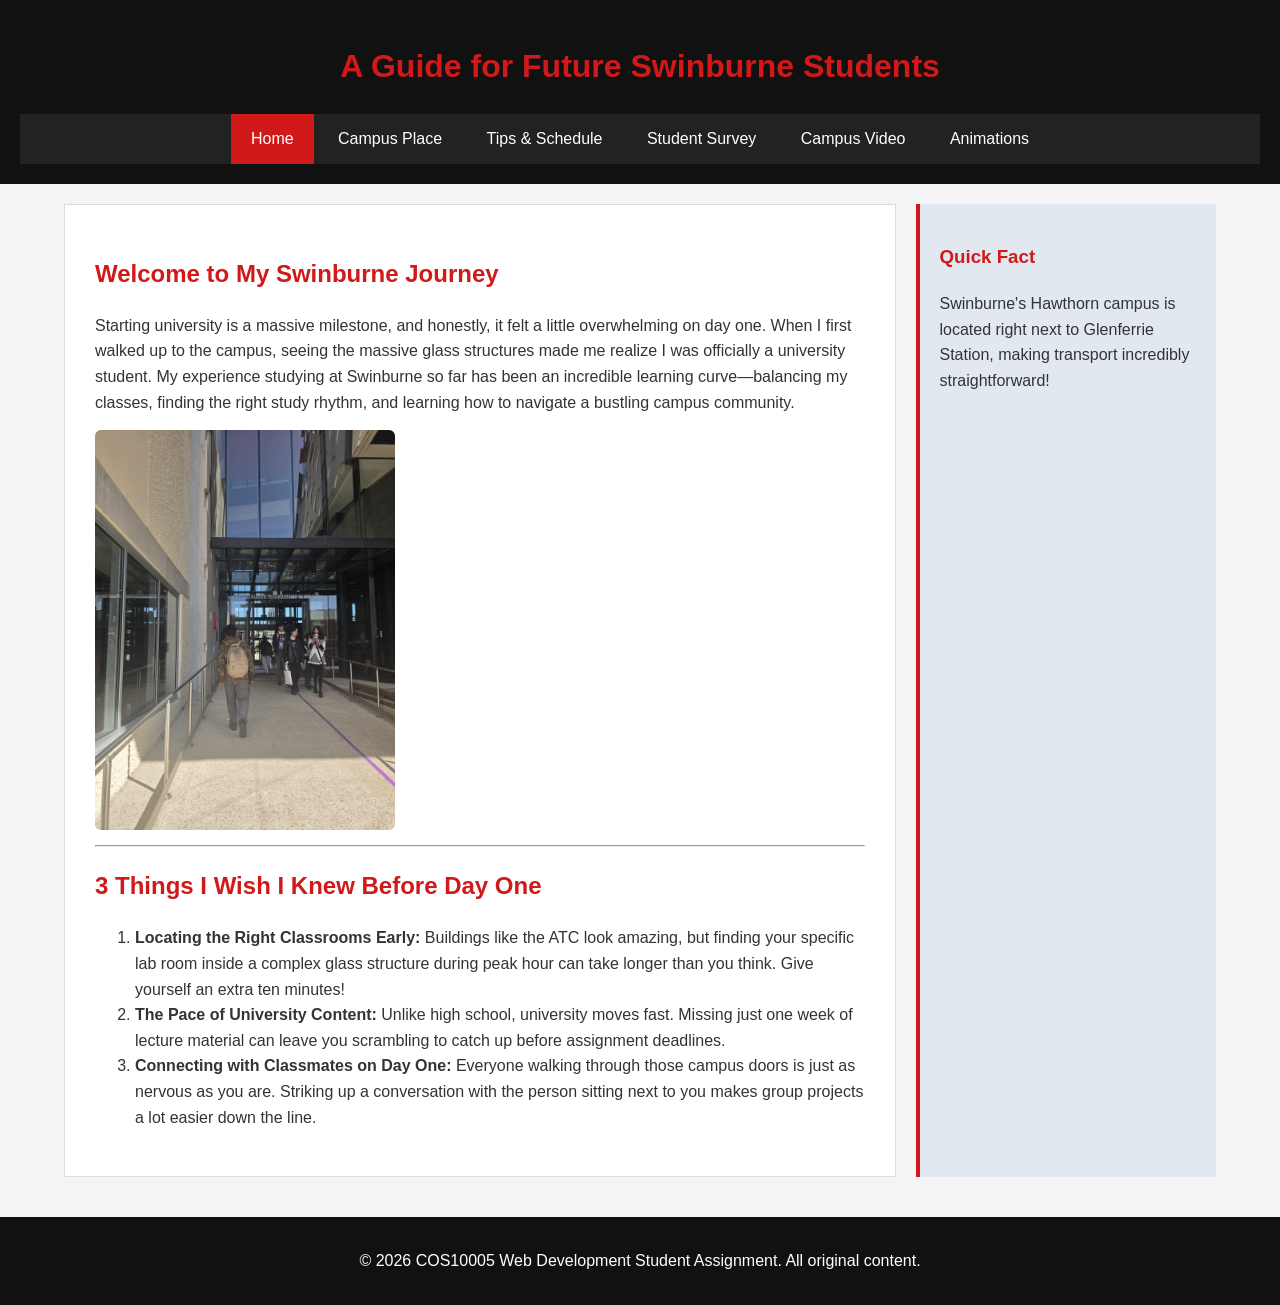
<file: wd_assign1/index.html>
<!DOCTYPE html>
<html lang="en">
<head>
    <meta charset="UTF-8">
    <meta name="viewport" content="width=device-width, initial-scale=1.0">
    <title>Swinburne Guide - Home</title>
    <link rel="stylesheet" href="style/desktop.css" media="screen and (min-width: 769px)">
    <link rel="stylesheet" href="style/mobile.css" media="screen and (max-width: 768px)">
</head>
<body>
    <header>
        <h1>A Guide for Future Swinburne Students</h1>
        <nav>
            <ul>
                <li><a href="index.html" class="active">Home</a></li>
                <li><a href="campus.html">Campus Place</a></li>
                <li><a href="tips.html">Tips &amp; Schedule</a></li>
                <li><a href="survey.html">Student Survey</a></li>
                <li><a href="video.html">Campus Video</a></li>
                <li><a href="animations.html">Animations</a></li>
            </ul>
        </nav>
    </header>

    <main>
        <article>
            <section>
                <h2>Welcome to My Swinburne Journey</h2>
                <p>Starting university is a massive milestone, and honestly, it felt a little overwhelming on day one. When I first walked up to the campus, seeing the massive glass structures made me realize I was officially a university student. My experience studying at Swinburne so far has been an incredible learning curve—balancing my classes, finding the right study rhythm, and learning how to navigate a bustling campus community.</p>
                <img src="images/atc_entrance.jpeg" alt="Student walking up the concrete ramp toward the glass entrance of the Swinburne Advanced Technologies Centre" class="responsive-img">
            </section>

            <hr />

            <section id="lessons-learned">
                <h2>3 Things I Wish I Knew Before Day One</h2>
                <ol>
                    <li><strong>Locating the Right Classrooms Early:</strong> Buildings like the ATC look amazing, but finding your specific lab room inside a complex glass structure during peak hour can take longer than you think. Give yourself an extra ten minutes!</li>
                    <li><strong>The Pace of University Content:</strong> Unlike high school, university moves fast. Missing just one week of lecture material can leave you scrambling to catch up before assignment deadlines.</li>
                    <li><strong>Connecting with Classmates on Day One:</strong> Everyone walking through those campus doors is just as nervous as you are. Striking up a conversation with the person sitting next to you makes group projects a lot easier down the line.</li>
                </ol>
            </section>
        </article>

        <aside>
            <h3>Quick Fact</h3>
            <p>Swinburne's Hawthorn campus is located right next to Glenferrie Station, making transport incredibly straightforward!</p>
        </aside>
    </main>

    <footer>
        <p>&copy; 2026 COS10005 Web Development Student Assignment. All original content.</p>
    </footer>
</body>
</html>
</file>
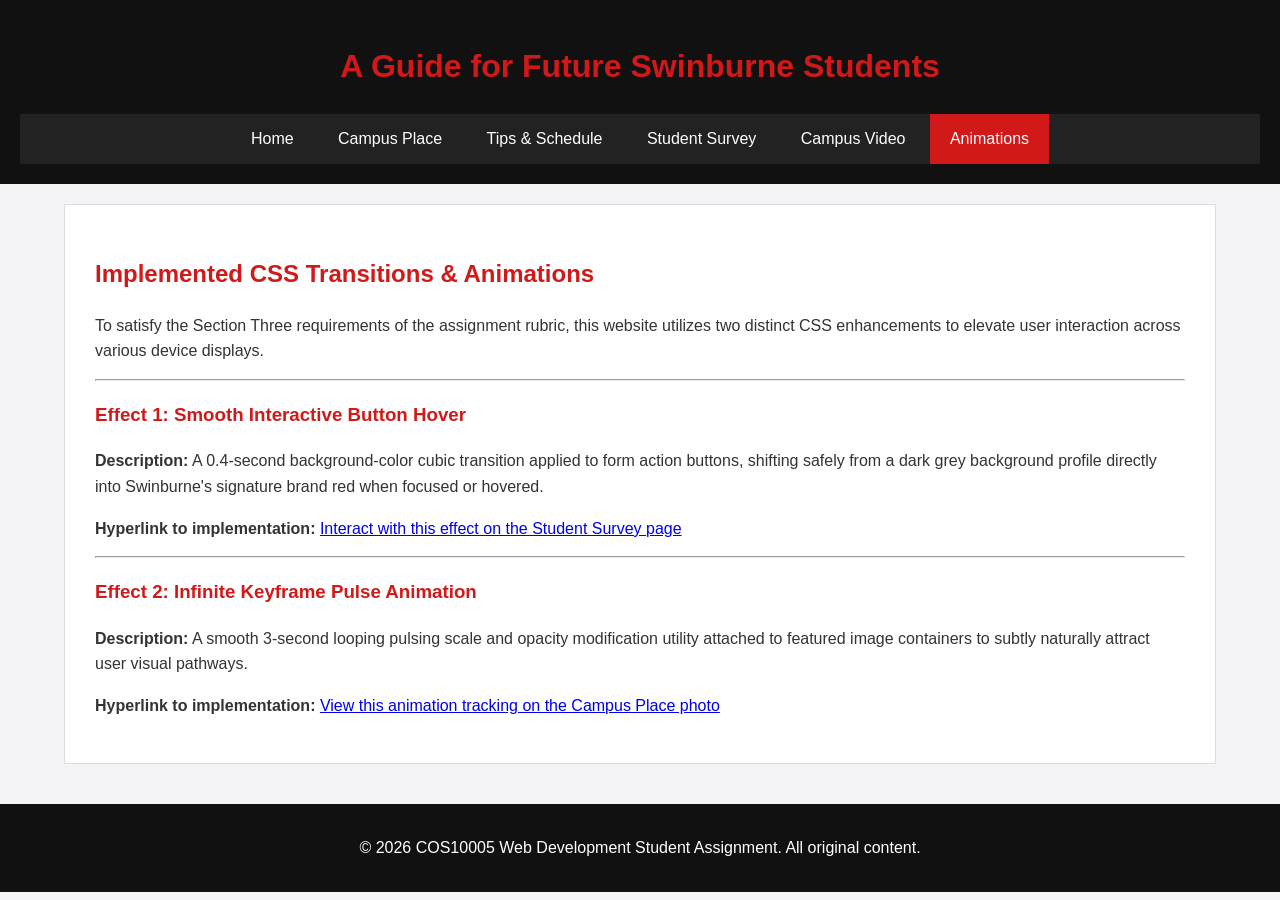
<file: wd_assign1/animations.html>
<!DOCTYPE html>
<html lang="en">
<head>
    <meta charset="UTF-8">
    <meta name="viewport" content="width=device-width, initial-scale=1.0">
    <title>Swinburne Guide - Animations Overview</title>
    <link rel="stylesheet" href="style/desktop.css" media="screen and (min-width: 769px)">
    <link rel="stylesheet" href="style/mobile.css" media="screen and (max-width: 768px)">
</head>
<body>
    <header>
        <h1>A Guide for Future Swinburne Students</h1>
        <nav>
            <ul>
                <li><a href="index.html">Home</a></li>
                <li><a href="campus.html">Campus Place</a></li>
                <li><a href="tips.html">Tips &amp; Schedule</a></li>
                <li><a href="survey.html">Student Survey</a></li>
                <li><a href="video.html">Campus Video</a></li>
                <li><a href="animations.html" class="active">Animations</a></li>
            </ul>
        </nav>
    </header>

    <main>
        <article>
            <section>
                <h2>Implemented CSS Transitions &amp; Animations</h2>
                <p>To satisfy the Section Three requirements of the assignment rubric, this website utilizes two distinct CSS enhancements to elevate user interaction across various device displays.</p>
                
                <hr />
                
                <h3>Effect 1: Smooth Interactive Button Hover</h3>
                <p><strong>Description:</strong> A 0.4-second background-color cubic transition applied to form action buttons, shifting safely from a dark grey background profile directly into Swinburne's signature brand red when focused or hovered.</p>
                <p><strong>Hyperlink to implementation:</strong> <a href="survey.html">Interact with this effect on the Student Survey page</a></p>
                
                <hr />
                
                <h3>Effect 2: Infinite Keyframe Pulse Animation</h3>
                <p><strong>Description:</strong> A smooth 3-second looping pulsing scale and opacity modification utility attached to featured image containers to subtly naturally attract user visual pathways.</p>
                <p><strong>Hyperlink to implementation:</strong> <a href="campus.html">View this animation tracking on the Campus Place photo</a></p>
            </section>
        </article>
    </main>

    <footer>
        <p>&copy; 2026 COS10005 Web Development Student Assignment. All original content.</p>
    </footer>
</body>
</html>
</file>
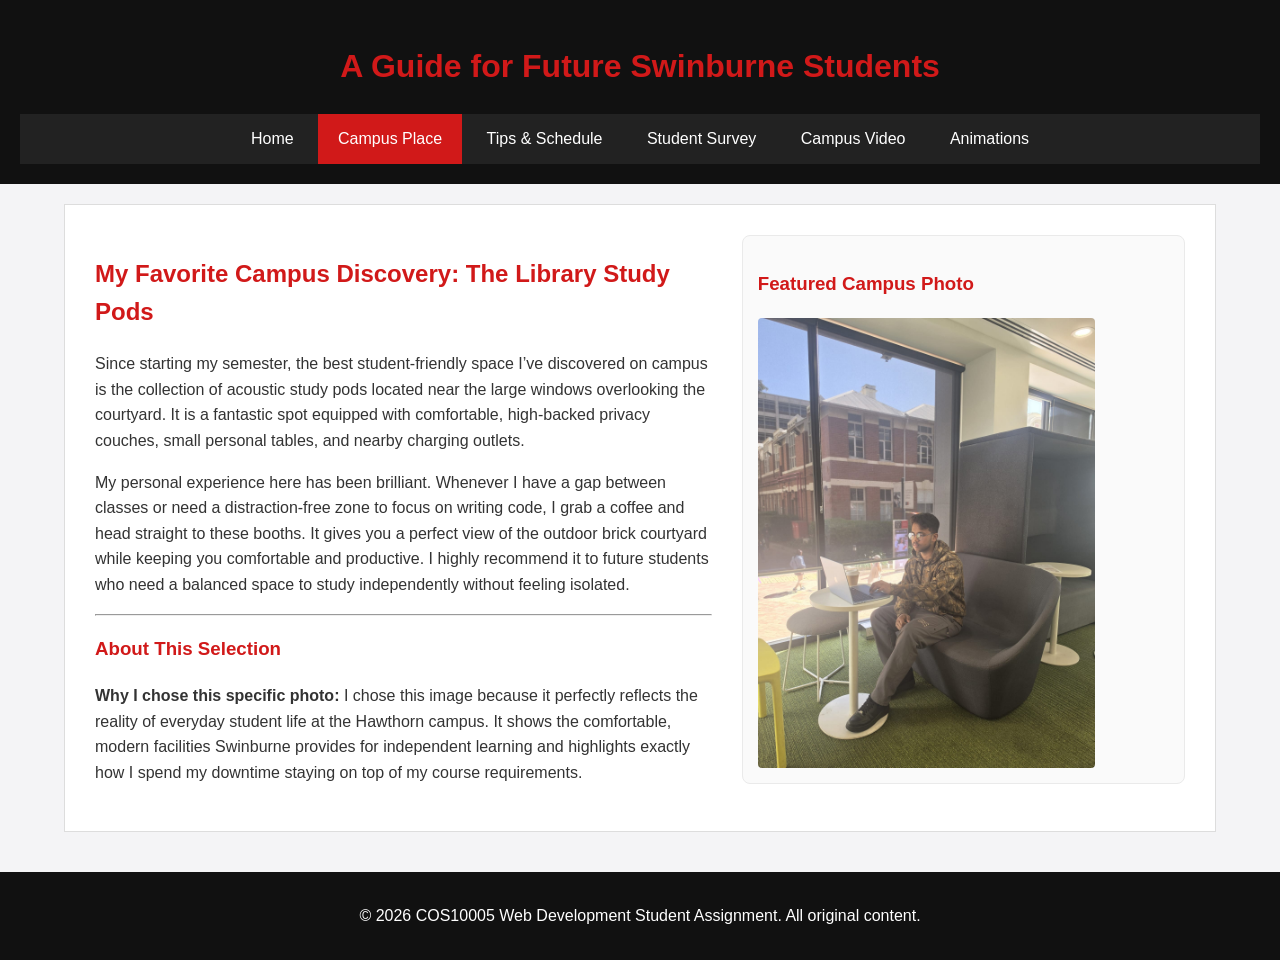
<file: wd_assign1/campus.html>
<!DOCTYPE html>
<html lang="en">
<head>
    <meta charset="UTF-8">
    <meta name="viewport" content="width=device-width, initial-scale=1.0">
    <title>Swinburne Guide - Campus Place</title>
    <link rel="stylesheet" href="style/desktop.css" media="screen and (min-width: 769px)">
    <link rel="stylesheet" href="style/mobile.css" media="screen and (max-width: 768px)">
</head>
<body>
    <header>
        <h1>A Guide for Future Swinburne Students</h1>
        <nav>
            <ul>
                <li><a href="index.html">Home</a></li>
                <li><a href="campus.html" class="active">Campus Place</a></li>
                <li><a href="tips.html">Tips &amp; Schedule</a></li>
                <li><a href="survey.html">Student Survey</a></li>
                <li><a href="video.html">Campus Video</a></li>
                <li><a href="animations.html">Animations</a></li>
            </ul>
        </nav>
    </header>

    <main>
        <article>
            <div class="campus-layout-row">
                <div class="campus-text-col">
                    <h2>My Favorite Campus Discovery: The Library Study Pods</h2>
                    <p>Since starting my semester, the best student-friendly space I’ve discovered on campus is the collection of acoustic study pods located near the large windows overlooking the courtyard. It is a fantastic spot equipped with comfortable, high-backed privacy couches, small personal tables, and nearby charging outlets.</p>
                    <p>My personal experience here has been brilliant. Whenever I have a gap between classes or need a distraction-free zone to focus on writing code, I grab a coffee and head straight to these booths. It gives you a perfect view of the outdoor brick courtyard while keeping you comfortable and productive. I highly recommend it to future students who need a balanced space to study independently without feeling isolated.</p>
                
                    <hr />

                    <h3>About This Selection</h3>
                    <p><strong>Why I chose this specific photo:</strong> I chose this image because it perfectly reflects the reality of everyday student life at the Hawthorn campus. It shows the comfortable, modern facilities Swinburne provides for independent learning and highlights exactly how I spend my downtime staying on top of my course requirements.</p>
            </div>
            <div class="campus-image-col">
                <h3>Featured Campus Photo</h3>
                <img src="images/library_pod.jpeg" alt="Student working on a laptop while sitting in a modern charcoal study pod next to a large window" class="responsive-img animated-element">
            </div>
            
        </div>
        </article>
    </main>

    <footer>
        <p>&copy; 2026 COS10005 Web Development Student Assignment. All original content.</p>
    </footer>
</body>
</html>
</file>
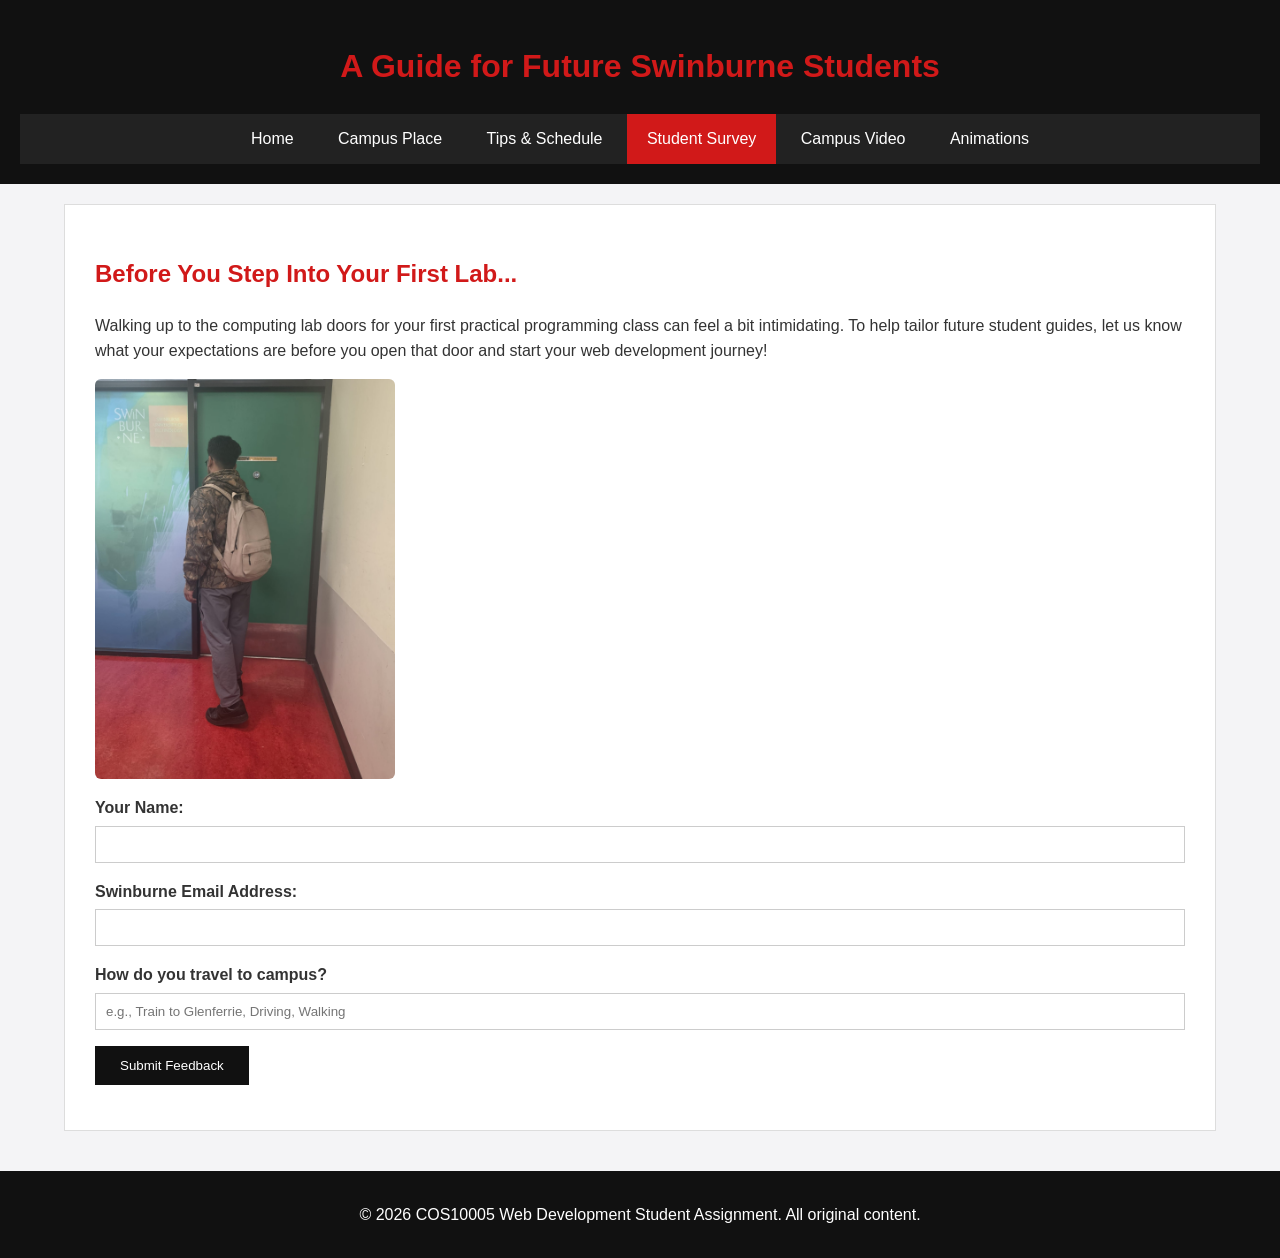
<file: wd_assign1/survey.html>
<!DOCTYPE html>
<html lang="en">
<head>
    <meta charset="UTF-8">
    <meta name="viewport" content="width=device-width, initial-scale=1.0">
    <title>Swinburne Guide - Survey</title>
    <link rel="stylesheet" href="style/desktop.css" media="screen and (min-width: 769px)">
    <link rel="stylesheet" href="style/mobile.css" media="screen and (max-width: 768px)">
</head>
<body>
    <header>
        <h1>A Guide for Future Swinburne Students</h1>
        <nav>
            <ul>
                <li><a href="index.html">Home</a></li>
                <li><a href="campus.html">Campus Place</a></li>
                <li><a href="tips.html">Tips &amp; Schedule</a></li>
                <li><a href="survey.html" class="active">Student Survey</a></li>
                <li><a href="video.html">Campus Video</a></li>
                <li><a href="animations.html">Animations</a></li>
            </ul>
        </nav>
    </header>

    <main>
        <article>
            <section>
                <h2>Before You Step Into Your First Lab...</h2>
                <p>Walking up to the computing lab doors for your first practical programming class can feel a bit intimidating. To help tailor future student guides, let us know what your expectations are before you open that door and start your web development journey!</p>
                
                <img src="images/lab_door.jpeg" alt="Student with a backpack opening a green Swinburne computer lab door to enter a practical class" class="responsive-img">
                
                <form id="surveyForm" method="post" action="http://mercury.swin.edu.au/it000000/cos10005/surveytest.php">
                    <p>
                        <label for="studentName">Your Name:</label>
                        <input type="text" id="studentName" name="studentName" required>
                    </p>
                    
                    <p>
                        <label for="studentEmail">Swinburne Email Address:</label>
                        <input type="email" id="studentEmail" name="studentEmail" required>
                    </p>
                    
                    <p>
                        <label for="commuteMethod">How do you travel to campus?</label>
                        <input type="text" id="commuteMethod" name="commuteMethod" placeholder="e.g., Train to Glenferrie, Driving, Walking">
                    </p>

                    <p>
                        <input type="submit" value="Submit Feedback" class="btn-transition">
                    </p>
                </form>
            </section>
        </article>
    </main>

    <footer>
        <p>&copy; 2026 COS10005 Web Development Student Assignment. All original content.</p>
    </footer>
</body>
</html>
</file>
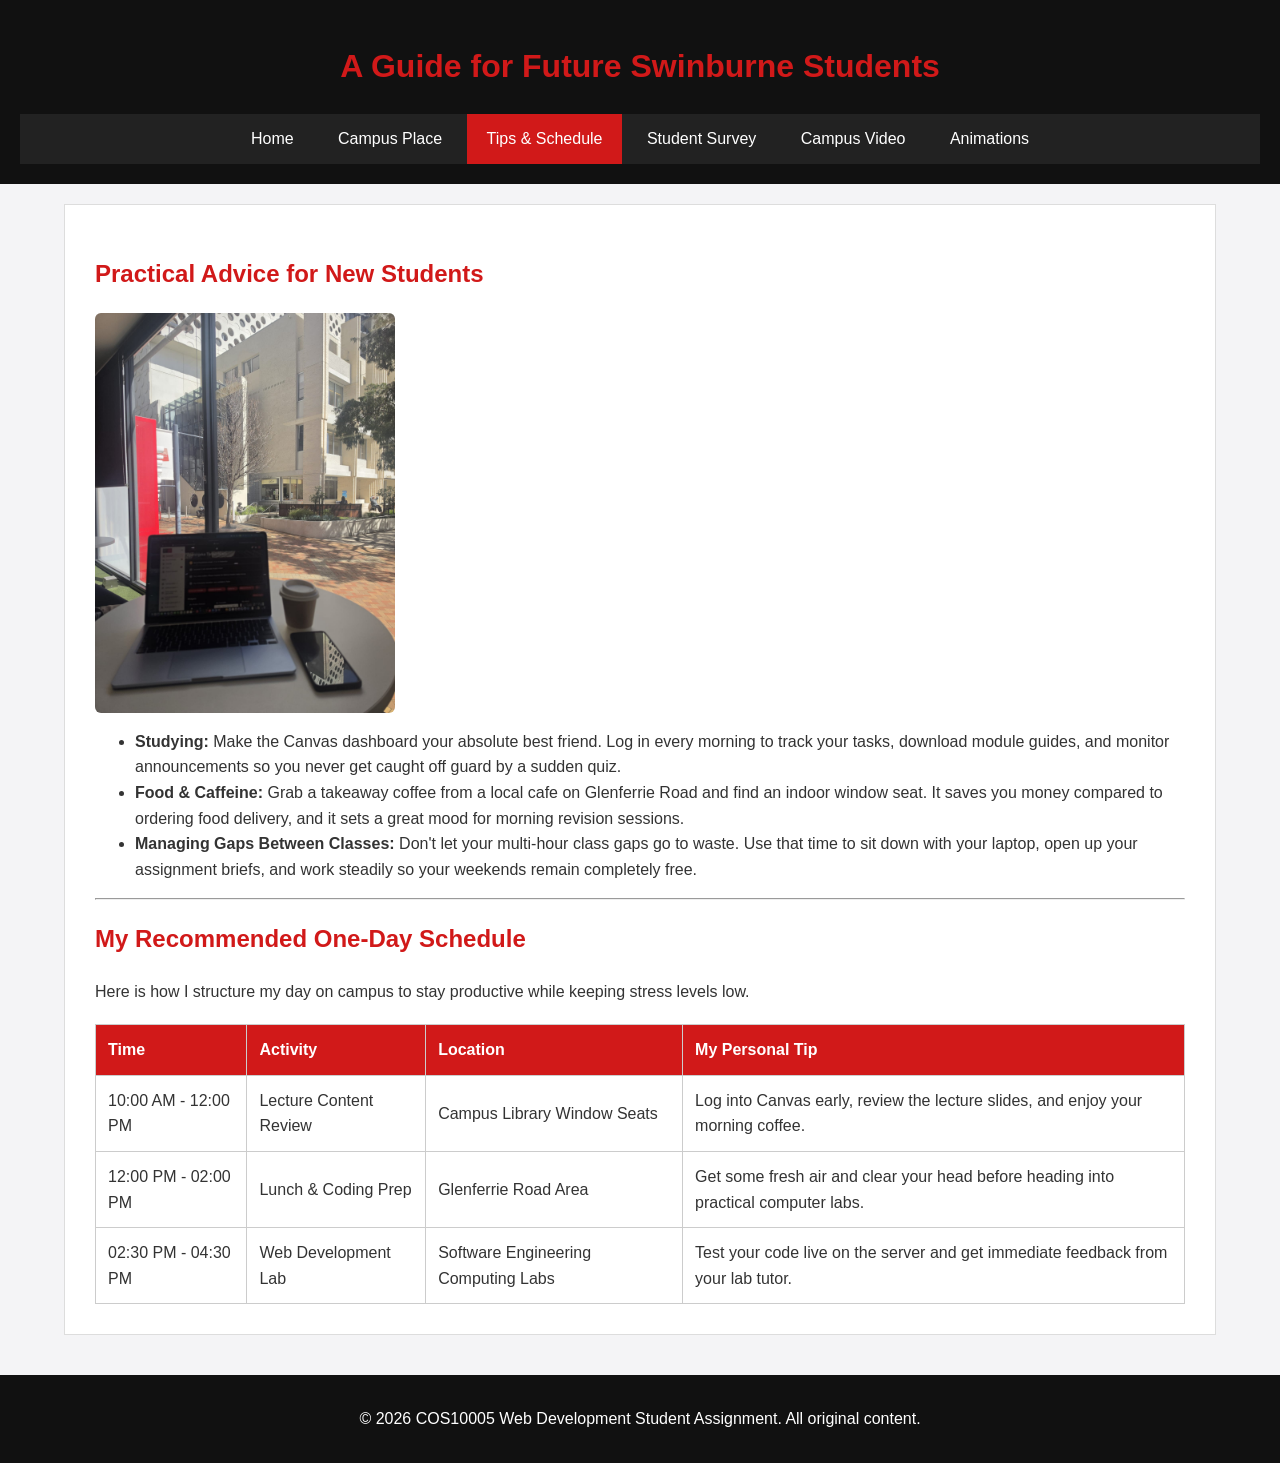
<file: wd_assign1/tips.html>
<!DOCTYPE html>
<html lang="en">
<head>
    <meta charset="UTF-8">
    <meta name="viewport" content="width=device-width, initial-scale=1.0">
    <title>Swinburne Guide - Tips &amp; Schedule</title>
    <link rel="stylesheet" href="style/desktop.css" media="screen and (min-width: 769px)">
    <link rel="stylesheet" href="style/mobile.css" media="screen and (max-width: 768px)">
</head>
<body>
    <header>
        <h1>A Guide for Future Swinburne Students</h1>
        <nav>
            <ul>
                <li><a href="index.html">Home</a></li>
                <li><a href="campus.html">Campus Place</a></li>
                <li><a href="tips.html" class="active">Tips &amp; Schedule</a></li>
                <li><a href="survey.html">Student Survey</a></li>
                <li><a href="video.html">Campus Video</a></li>
                <li><a href="animations.html">Animations</a></li>
            </ul>
        </nav>
    </header>

    <main>
        <article>
            <section>
                <h2>Practical Advice for New Students</h2>
                <img src="images/canvas_setup.jpeg" alt="A laptop displaying the Swinburne Canvas dashboard sitting on a round table next to a phone and a takeaway coffee cup" class="responsive-img">
                <ul>
                    <li><strong>Studying:</strong> Make the Canvas dashboard your absolute best friend. Log in every morning to track your tasks, download module guides, and monitor announcements so you never get caught off guard by a sudden quiz.</li>
                    <li><strong>Food &amp; Caffeine:</strong> Grab a takeaway coffee from a local cafe on Glenferrie Road and find an indoor window seat. It saves you money compared to ordering food delivery, and it sets a great mood for morning revision sessions.</li>
                    <li><strong>Managing Gaps Between Classes:</strong> Don't let your multi-hour class gaps go to waste. Use that time to sit down with your laptop, open up your assignment briefs, and work steadily so your weekends remain completely free.</li>
                </ul>
            </section>

            <hr />

            <section>
                <h2>My Recommended One-Day Schedule</h2>
                <p>Here is how I structure my day on campus to stay productive while keeping stress levels low.</p>
                <table id="schedule-table">
                    <thead>
                        <tr>
                            <th>Time</th>
                            <th>Activity</th>
                            <th>Location</th>
                            <th>My Personal Tip</th>
                        </tr>
                    </thead>
                    <tbody>
                        <tr>
                            <td>10:00 AM - 12:00 PM</td>
                            <td>Lecture Content Review</td>
                            <td>Campus Library Window Seats</td>
                            <td>Log into Canvas early, review the lecture slides, and enjoy your morning coffee.</td>
                        </tr>
                        <tr>
                            <td>12:00 PM - 02:00 PM</td>
                            <td>Lunch &amp; Coding Prep</td>
                            <td>Glenferrie Road Area</td>
                            <td>Get some fresh air and clear your head before heading into practical computer labs.</td>
                        </tr>
                        <tr>
                            <td>02:30 PM - 04:30 PM</td>
                            <td>Web Development Lab</td>
                            <td>Software Engineering Computing Labs</td>
                            <td>Test your code live on the server and get immediate feedback from your lab tutor.</td>
                        </tr>
                    </tbody>
                </table>
            </section>
        </article>
    </main>

    <footer>
        <p>&copy; 2026 COS10005 Web Development Student Assignment. All original content.</p>
    </footer>
</body>
</html>
</file>
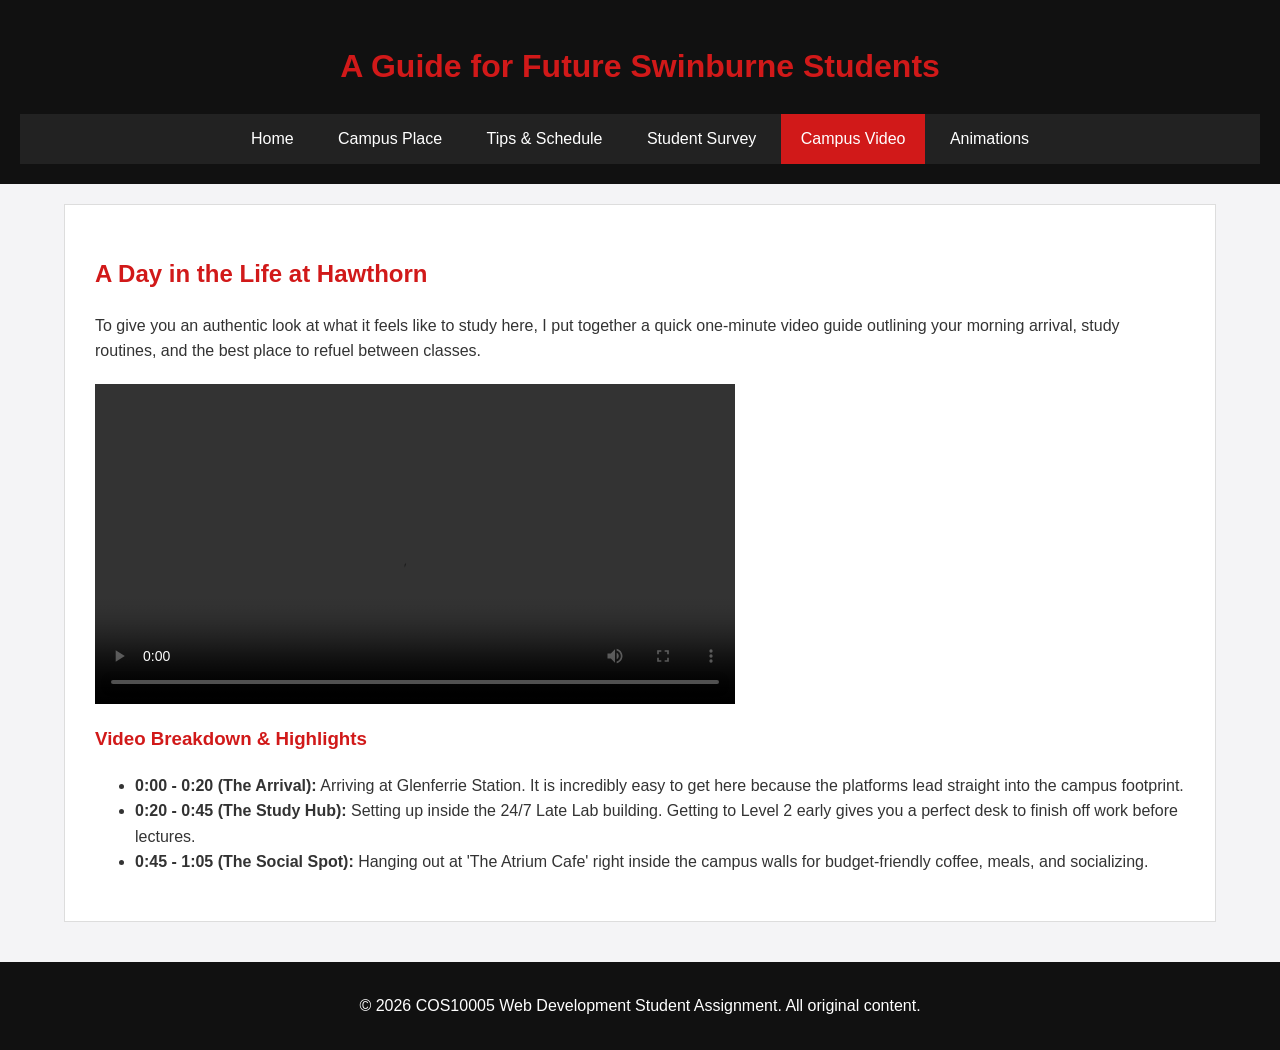
<file: wd_assign1/video.html>
<!DOCTYPE html>
<html lang="en">
<head>
    <meta charset="UTF-8">
    <meta name="viewport" content="width=device-width, initial-scale=1.0">
    <title>Swinburne Guide - Campus Video</title>
    <link rel="stylesheet" href="style/desktop.css" media="screen and (min-width: 769px)">
    <link rel="stylesheet" href="style/mobile.css" media="screen and (max-width: 768px)">
</head>
<body>
    <header>
        <h1>A Guide for Future Swinburne Students</h1>
        <nav>
            <ul>
                <li><a href="index.html">Home</a></li>
                <li><a href="campus.html">Campus Place</a></li>
                <li><a href="tips.html">Tips &amp; Schedule</a></li>
                <li><a href="survey.html">Student Survey</a></li>
                <li><a href="video.html" class="active">Campus Video</a></li>
                <li><a href="animations.html">Animations</a></li>
            </ul>
        </nav>
    </header>

    <main>
        <article>
            <section>
                <h2>A Day in the Life at Hawthorn</h2>
                <p>To give you an authentic look at what it feels like to study here, I put together a quick one-minute video guide outlining your morning arrival, study routines, and the best place to refuel between classes.</p>
                
                <!-- HTML5 Embedded Video Block -->
                <div class="video-container">
                    <video controls width="640">
                        <source src="images/video.mp4" type="video/mp4">
                        Your browser does not support the video tag.
                    </video>
                </div>

                <h3>Video Breakdown &amp; Highlights</h3>
                <ul>
                    <li><strong>0:00 - 0:20 (The Arrival):</strong> Arriving at Glenferrie Station. It is incredibly easy to get here because the platforms lead straight into the campus footprint.</li>
                    <li><strong>0:20 - 0:45 (The Study Hub):</strong> Setting up inside the 24/7 Late Lab building. Getting to Level 2 early gives you a perfect desk to finish off work before lectures.</li>
                    <li><strong>0:45 - 1:05 (The Social Spot):</strong> Hanging out at 'The Atrium Cafe' right inside the campus walls for budget-friendly coffee, meals, and socializing.</li>
                </ul>
            </section>
        </article>
    </main>

    <footer>
        <p>&copy; 2026 COS10005 Web Development Student Assignment. All original content.</p>
    </footer>
</body>
</html>
</file>
<file: wd_assign1/style/desktop.css>
/* ========================================== */
/* Web Typography & Core Global Styles        */
/* ========================================== */
body {
    font-family: Arial, sans-serif;
    line-height: 1.6;
    color: #333333;
    background-color: #f4f4f6;
    margin: 0;
    padding: 0;
}

h1, h2, h3 {
    color: #d11919; /* Swinburne thematic red variant */
}

/* Grouping Selector Demo */
h4, h5, h6 {
    color: #111111;
}

/* ========================================== */
/* Menu / Navigation Styling                  */
/* ========================================== */
header {
    background-color: #111111;
    color: #ffffff;
    padding: 20px;
    text-align: center;
}

nav ul {
    list-style: none;
    padding: 0;
    margin: 15px 0 0 0;
    background-color: #222222;
}

nav ul li {
    display: inline-block;
}

nav ul li a {
    display: block;
    color: #ffffff;
    text-decoration: none;
    padding: 12px 20px;
}

/* Pseudo-class selector demo */
nav ul li a:hover, nav ul li a.active {
    background-color: #d11919;
}

/* ========================================== */
/* Liquid Page Layout & Box Model             */
/* ========================================== */
main {
    display: flex;
    max-width: 1200px;
    width: 90%; /* Liquid scaling */
    margin: 20px auto;
    gap: 20px;
}

article {
    flex: 3;
    background-color: #ffffff;
    padding: 30px;
    border: 1px solid #dddddd;
}

aside {
    flex: 1;
    background-color: #e2e8f0;
    padding: 20px;
    border-left: 4px solid #d11919;
}

/* Contextual selector demo */
article section p {
    margin-bottom: 15px;
}

/* Class selector demo & Standard Constraints */
.responsive-img {
    max-width: 100%;
    max-height: 400px;
    height: auto;
    object-fit: cover;
    display: block;
    margin: 15px 0;
    border-radius: 6px;
}

/* ========================================== */
/* Side-by-Side Proportional Campus Layout    */
/* ========================================== */
.campus-layout-row {
    display: flex;
    flex-direction: row;
    gap: 30px;
    align-items: flex-start;
}

.campus-text-col {
    flex: 1.5;
}

.campus-image-col {
    flex: 1;
    background-color: #fafafa;
    padding: 15px;
    border: 1px solid #eaeaea;
    border-radius: 8px;
}

.campus-image-col .responsive-img {
    max-width: 100%;
    max-height: 450px;
    object-fit: cover;
    border-radius: 4px;
    margin: 10px 0 0 0;
}

/* ========================================== */
/* Table, Video, & Form Component Styling     */
/* ========================================== */
#schedule-table {
    width: 100%;
    border-collapse: collapse;
    margin-top: 20px;
}

#schedule-table th, #schedule-table td {
    border: 1px solid #cccccc;
    padding: 12px;
    text-align: left;
}

#schedule-table th {
    background-color: #d11919;
    color: #ffffff;
}

#surveyForm p {
    margin-bottom: 15px;
}

/* Id selector demo */
#studentName {
    background-color: #ffffff;
}

#surveyForm label {
    display: block;
    font-weight: bold;
    margin-bottom: 5px;
}

#surveyForm input[type="text"], #surveyForm input[type="email"] {
    width: 100%;
    padding: 10px;
    border: 1px solid #cccccc;
    box-sizing: border-box;
}

.video-container {
    max-width: 640px;
    width: 100%;
    margin: 20px 0;
}

.video-container video {
    width: 100%;
    height: auto;
    display: block;
}

/* ========================================== */
/* CSS Animation & Transition Implementation  */
/* ========================================== */
/* Effect 1: Button color smooth shift transition */
.btn-transition {
    background-color: #111111;
    color: #ffffff;
    padding: 12px 25px;
    border: none;
    cursor: pointer;
    transition: background-color 0.4s ease;
}

.btn-transition:hover {
    background-color: #d11919;
}

/* Effect 2: Pulsing fade-in appearance keyframe animation */
.animated-element {
    animation: fadeInPulse 3s infinite alternate;
}

@keyframes fadeInPulse {
    0% { opacity: 0.7; transform: scale(0.99); }
    100% { opacity: 1.0; transform: scale(1.0); }
}

footer {
    background-color: #111111;
    color: #ffffff;
    text-align: center;
    padding: 15px;
    margin-top: 40px;
}
</file>
<file: wd_assign1/style/mobile.css>
/* ========================================== */
/* Mobile Responsive Fluid Styling            */
/* ========================================== */
body {
    font-family: Arial, sans-serif;
    line-height: 1.5;
    color: #333333;
    background-color: #f4f4f6;
    margin: 0;
    padding: 0;
}

header {
    background-color: #111111;
    color: #ffffff;
    padding: 15px;
    text-align: center;
}

h1, h2, h3 {
    color: #d11919;
}

/* Collapse navigation items into vertical stacked bars for easy tapping */
nav ul li {
    display: block;
    border-bottom: 1px solid #333333;
}

nav ul li a {
    display: block;
    color: #ffffff;
    text-decoration: none;
    padding: 15px;
}

nav ul li a:hover, nav ul li a.active {
    background-color: #d11919;
}

/* Force liquid blocks down into a clean one-column stack flow */
main {
    display: block;
    width: 95%;
    margin: 10px auto;
}

article, aside {
    display: block;
    width: 100%;
    box-sizing: border-box;
    padding: 15px;
    margin-bottom: 15px;
}

aside {
    border-left: none;
    border-top: 4px solid #d11919;
}

/* Mobile responsive constraints for standard standalone images */
.responsive-img {
    width: 100%;
    max-width: 100%;
    height: auto;
    display: block;
    margin: 15px auto;
}

/* Unstack side-by-side structures for phone screen views */
.campus-layout-row {
    display: block;
}

.campus-image-col {
    margin-top: 20px;
    padding: 10px;
}

.campus-image-col .responsive-img {
    width: 100%;
    max-width: 100%;
    height: auto;
}

/* Allow horizontal finger swiping for dense schedule data sheets */
#schedule-table {
    display: block;
    overflow-x: auto;
    white-space: nowrap;
}

#surveyForm input[type="text"], #surveyForm input[type="email"] {
    width: 100%;
    padding: 12px;
}

.video-container {
    width: 100%;
    max-width: 100%;
    margin: 15px 0;
}

.video-container video {
    width: 100%;
    height: auto;
}

.btn-transition {
    width: 100%;
    padding: 15px;
}

footer {
    background-color: #111111;
    color: #ffffff;
    text-align: center;
    padding: 15px;
}
</file>
